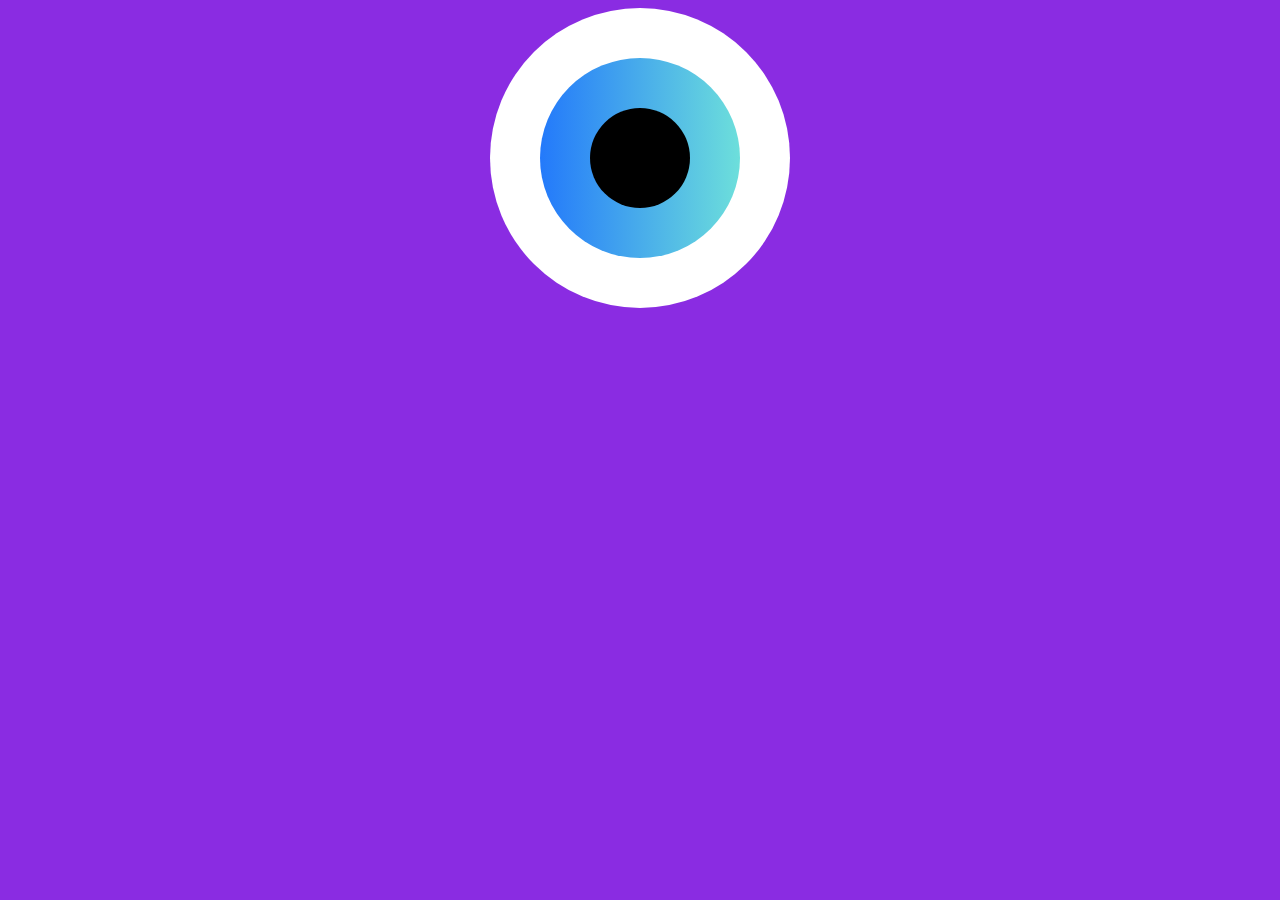
<file: eyes/index.html>
<!DOCTYPE html>
<html lang="en">

<head>
  <meta charset="UTF-8">
  <meta name="viewport" content="width=device-width, initial-scale=1.0">
  <title>Document</title>
  <link rel="stylesheet" href="./style.css">
  <script type="module" src="./index.js"></script>
</head>

<body>
  <div class="eye">
    <div class="iris">
      <div class="pupil"></div>
    </div>
  </div>
</body>

</html>
</file>
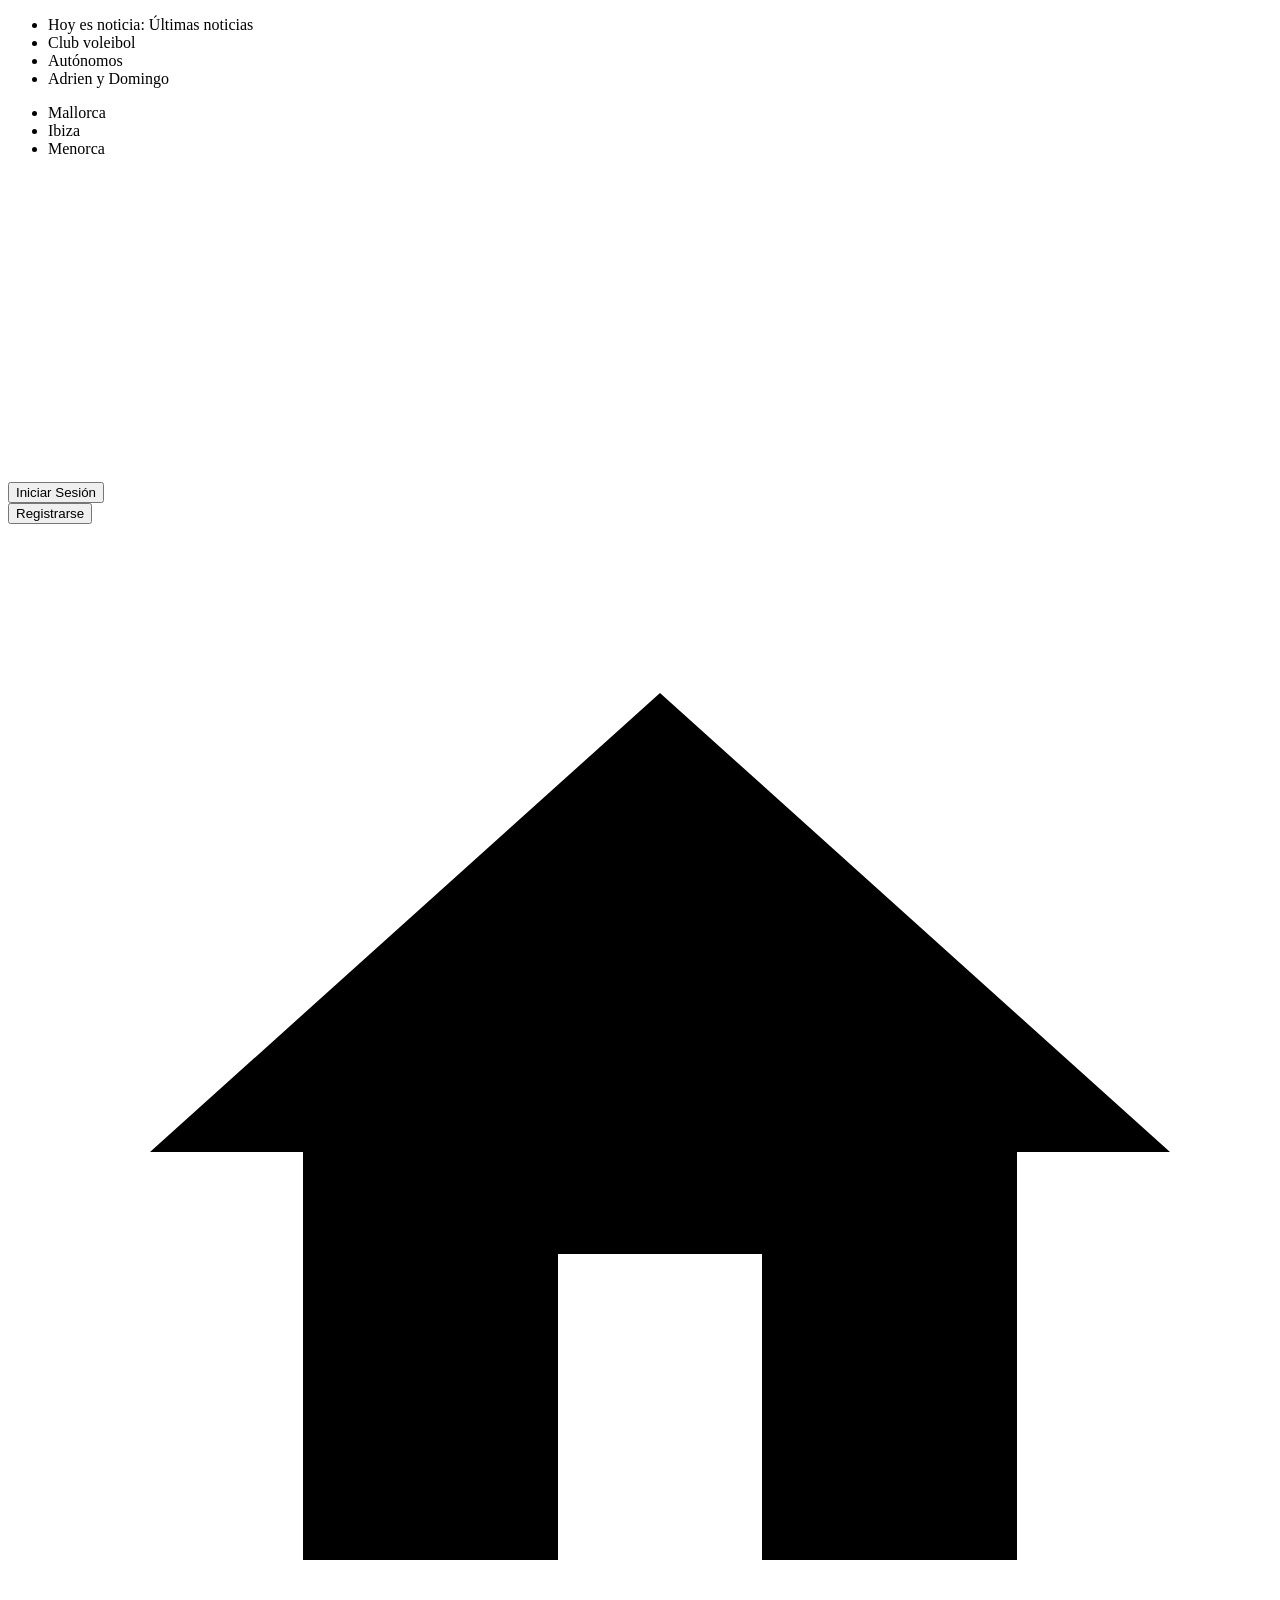
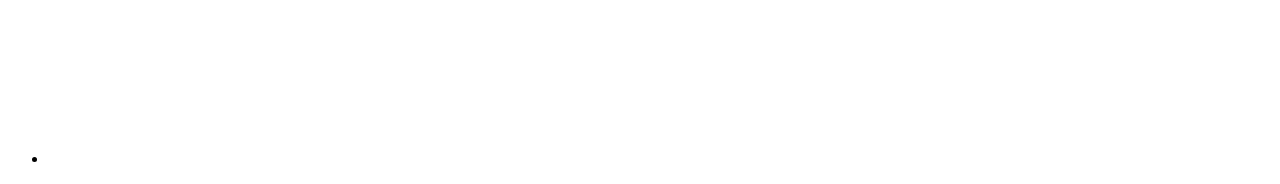
<file: html/index.html>
<!doctype html>
<html lang="en">
  <head>
    <meta charset="UTF-8" />
    <meta name="viewport" content="width=device-width, initial-scale=1.0" />
    <title>Document</title>
  </head>
  <body>
    <header>
      <div class="top-bar">
        <div class="feature-news">
          <ul>
            <li>Hoy es noticia: Últimas noticias</li>
            <li>Club voleibol</li>
            <li>Autónomos</li>
            <li>Adrien y Domingo</li>
        </div>
        <div class="editorials">
          <ul>
            <li>Mallorca</li>
            <li>Ibiza</li>
            <li>Menorca</li>
          </ul>
        </div>
      </div>

      <div class="main-bar">
        <div class="menu-icon">
          <svg></svg>
        </div>
        <div class="logo">
          <svg></svg>
        </div>
        
        <div class="user-area">
          <div class="login-button">
            <button>Iniciar Sesión</button>
          </div>
          <div class="register-button">
            <button>Registrarse</button>
          </div>
        </div>
      </div>

      <div class="menu-bar">
        <nav>
          <ul>
            <li><svg xmlns="http://www.w3.org/2000/svg" viewBox="0 0 24 24"><title>home</title><path d="M10,20V14H14V20H19V12H22L12,3L2,12H5V20H10Z" ></svg></li>
          </ul>
        </nav>
      </div>
    </header>
  </body>
</html>
</file>
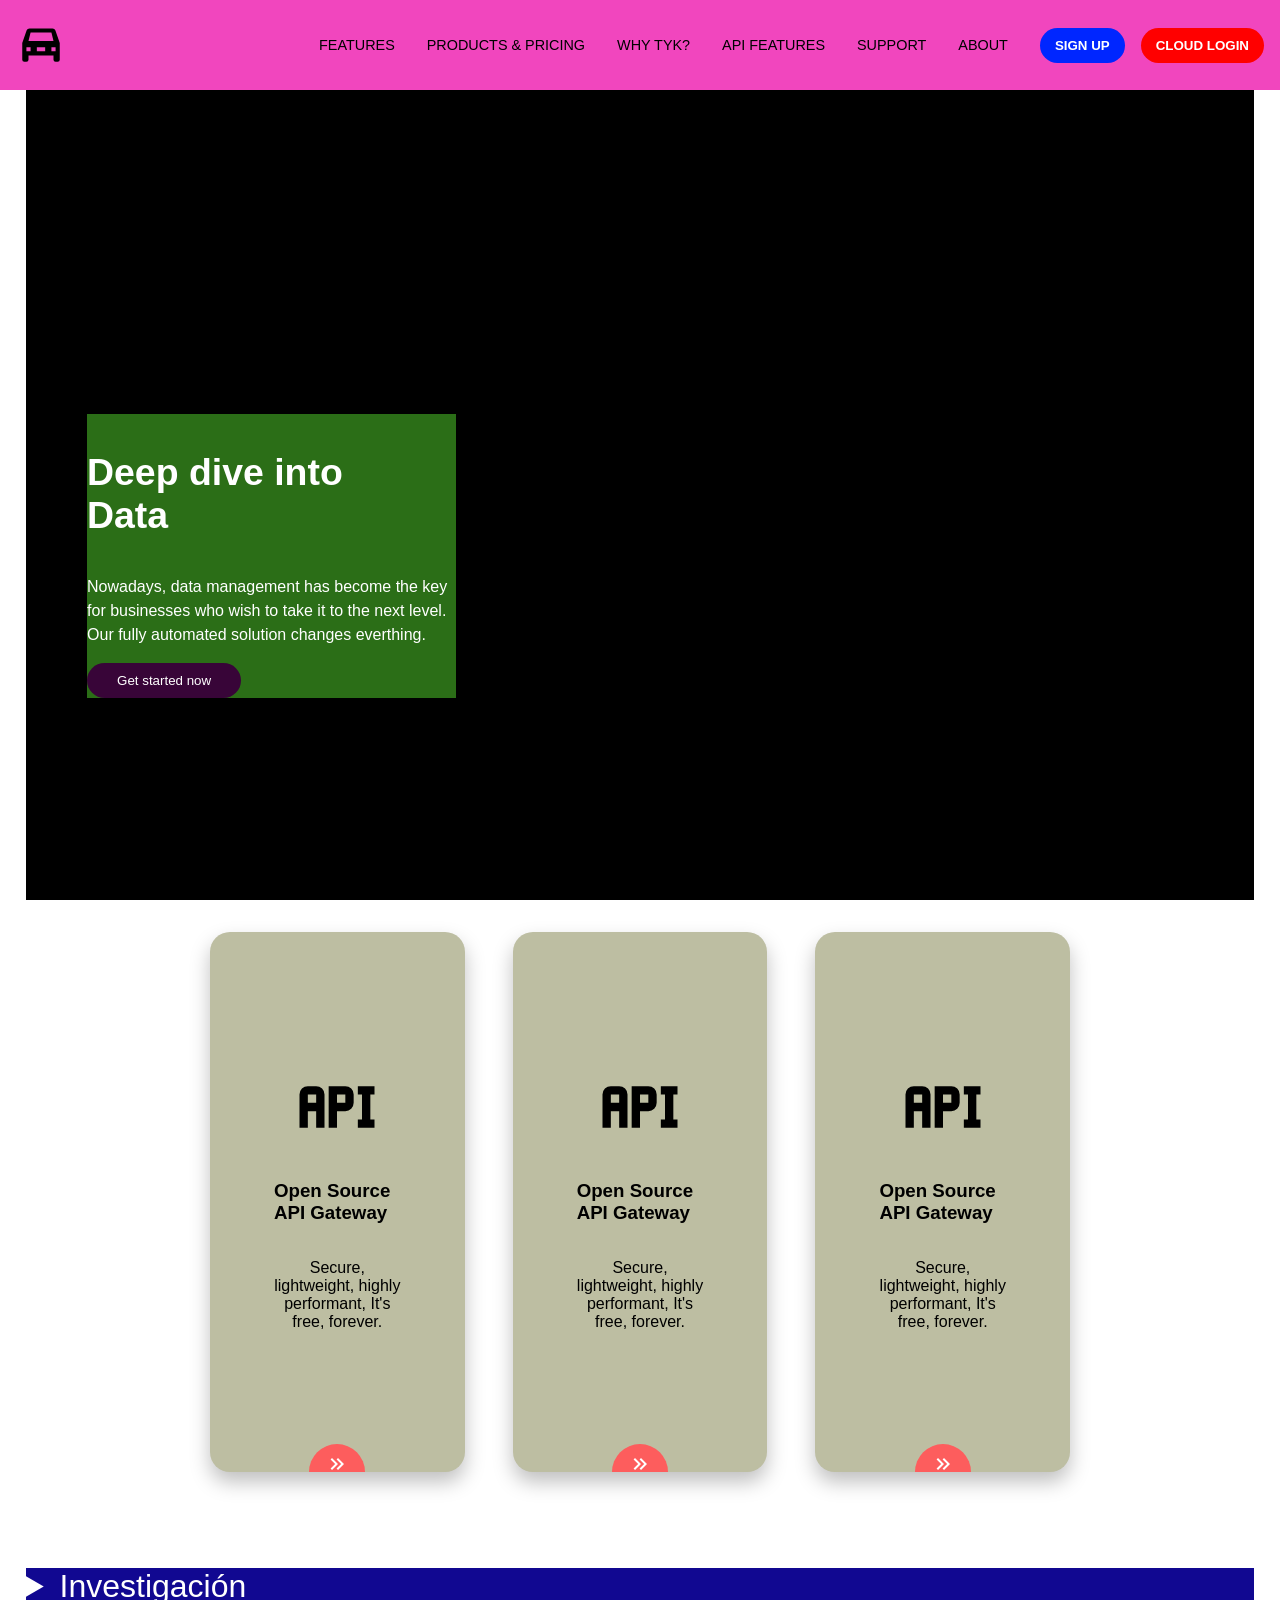
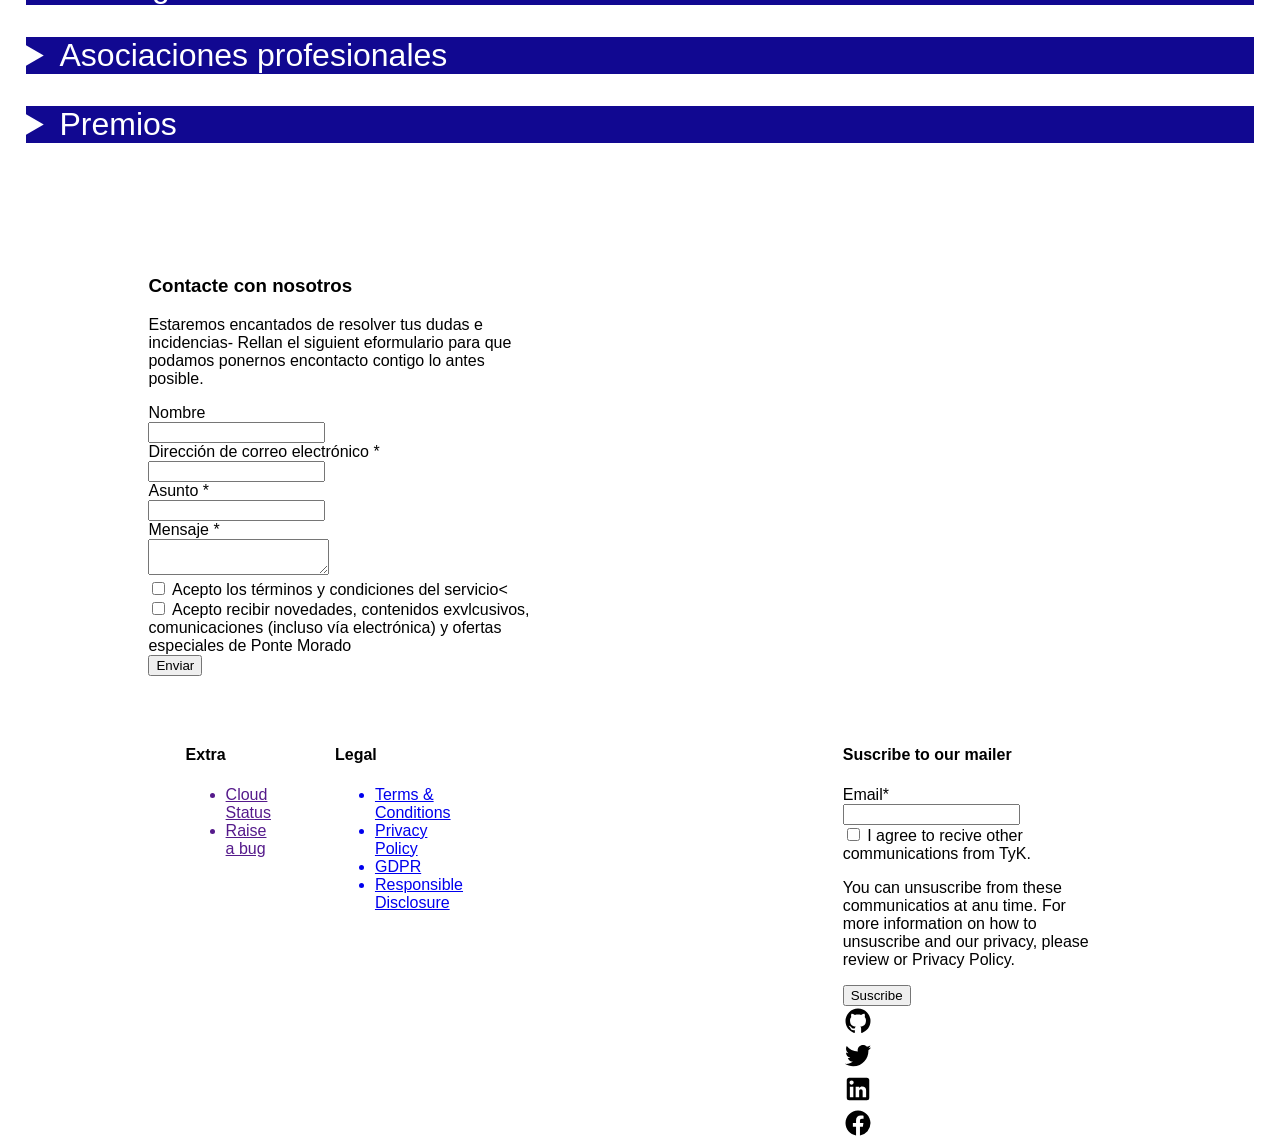
<file: prueba-maquetacion/index.html>
<!DOCTYPE html>
<html lang="en">

<head>
  <meta charset="UTF-8">
  <meta name="viewport" content="width=device-width, initial-scale=1.0">
  <title>Prueba de maquetación</title>
  <link rel="stylesheet" href="style.css">
</head>

<body>
  <header>
    <div class="menu">
      <div class="logo">
        <svg xmlns="http://www.w3.org/2000/svg" viewBox="0 0 24 24">
          <title>car-back</title>
          <path
            d="M6,11L7,  7H17L18,11M18.92,6C18.71,5.4 18.14,5 17.5,5H6.5C5.86,5 5.29,5.4 5.08,6L3,12V20A1,1 0 0,0 4,21H5A1,1 0 0,  0 6,20V18H18V20A1,1 0 0,0 19,21H20A1,1 0 0,0 21,20V12L18.92,6M7,16H5V14H7V16M19,16H17V14H19V16M14,  16H10V14H14V16Z" />
        </svg>
      </div>

      <nav class="menu-bar">
        <ul class="links">
          <li><a href="#">Features</a></li>
          <li><a href="#">Products & Pricing</a></li>
          <li><a href="#">Why TYK?</a></li>
          <li><a href="#">API Features</a></li>
          <li><a href="#">Support</a></li>
          <li><a href="#">About</a></li>

          <div class="user-area">
            <a href="">
              <button class="register">Sign Up</button>
            </a>

            <a href="">
              <button class="login">Cloud Login</button>
            </a>

          </div>
        </ul>
      </nav>
    </div>

  </header>

  <main>
    <section class="hero">
      <!--
      <div class="hero-image">
        <picture>
          <source srcset="" media="(min-width: 600px)" />
          <img src="https://www.gstatic.com/webp/gallery/3.webp" alt="background-hero" />
        </picture>
      </div>
      -->

      <div class="hero-call-to-action">
        <div class="hero-title">
          <h3>Deep dive into Data</h3>
        </div>

        <div class="hero-text">
          <p>
            Nowadays, data management has become the key for businesses who wish to take it to the next level. Our fully
            automated solution changes everthing.
          </p>
        </div>

        <div class="hero-button">
          <button>Get started now</button>
        </div>
      </div>
    </section>

    <section class="cards">
      <div class="card">
        <div class="card-image">
          <svg xmlns="http://www.w3.org/2000/svg" viewBox="0 0 24 24">
            <title>api</title>
            <path
              d="M7 7H5A2 2 0 0 0 3 9V17H5V13H7V17H9V9A2 2 0 0 0 7 7M7 11H5V9H7M14 7H10V17H12V13H14A2 2 0 0 0 16 11V9A2 2 0 0 0 14 7M14 11H12V9H14M20 9V15H21V17H17V15H18V9H17V7H21V9Z"
              width="100%" />
          </svg>
        </div>

        <div class="card-title">
          <h3>Open Source API Gateway</h3>
        </div>

        <div class="card-text">
          <p>
            Secure, lightweight, highly performant, It's free, forever.
          </p>


        </div>
        <div class="card-button">
          <a href="#">
            <svg xmlns="http://www.w3.org/2000/svg" viewBox="0 0 24 24">
              <title>chevron-double-right</title>
              <path
                d="M5.59,7.41L7,6L13,12L7,18L5.59,16.59L10.17,12L5.59,7.41M11.59,7.41L13,6L19,12L13,18L11.59,16.59L16.17,12L11.59,7.41Z"
                width="100%" />
            </svg>
          </a>
        </div>
      </div>

      <div class="card">
        <div class="card-image">
          <svg xmlns="http://www.w3.org/2000/svg" viewBox="0 0 24 24">
            <title>api</title>
            <path
              d="M7 7H5A2 2 0 0 0 3 9V17H5V13H7V17H9V9A2 2 0 0 0 7 7M7 11H5V9H7M14 7H10V17H12V13H14A2 2 0 0 0 16 11V9A2 2 0 0 0 14 7M14 11H12V9H14M20 9V15H21V17H17V15H18V9H17V7H21V9Z"
              width="100%" />
          </svg>
        </div>

        <div class="card-title">
          <h3>Open Source API Gateway</h3>
        </div>

        <div class="card-text">
          <p>
            Secure, lightweight, highly performant, It's free, forever.
          </p>
        </div>

        <div class="card-button">
          <a href="#">
            <svg xmlns="http://www.w3.org/2000/svg" viewBox="0 0 24 24">
              <title>chevron-double-right</title>
              <path
                d="M5.59,7.41L7,6L13,12L7,18L5.59,16.59L10.17,12L5.59,7.41M11.59,7.41L13,6L19,12L13,18L11.59,16.59L16.17,12L11.59,7.41Z"
                width="100%" />
            </svg>
          </a>
        </div>
      </div>
      <div class="card">
        <div class="card-image">
          <svg xmlns="http://www.w3.org/2000/svg" viewBox="0 0 24 24">
            <title>api</title>
            <path
              d="M7 7H5A2 2 0 0 0 3 9V17H5V13H7V17H9V9A2 2 0 0 0 7 7M7 11H5V9H7M14 7H10V17H12V13H14A2 2 0 0 0 16 11V9A2 2 0 0 0 14 7M14 11H12V9H14M20 9V15H21V17H17V15H18V9H17V7H21V9Z"
              width="100%" />
          </svg>
        </div>

        <div class="card-title">
          <h3>Open Source API Gateway</h3>
        </div>

        <div class="card-text">
          <p>
            Secure, lightweight, highly performant, It's free, forever.
          </p>
        </div>

        <div class="card-button">
          <a href="#">
            <svg xmlns="http://www.w3.org/2000/svg" viewBox="0 0 24 24">
              <title>chevron-double-right</title>
              <path
                d="M5.59,7.41L7,6L13,12L7,18L5.59,16.59L10.17,12L5.59,7.41M11.59,7.41L13,6L19,12L13,18L11.59,16.59L16.17,12L11.59,7.41Z"
                width="100%" />
            </svg>
          </a>
        </div>
      </div>
    </section>

    <section class="accordion">
      <div class="accordion-element">
        <details>
          <summary> Investigación</summary>
          <p>Lorem ipsum dolor sit amet consectetur adipisicing elit. Velit id assumenda minus eveniet ullam numquam
            impedit saepe laudantium quia sunt voluptas illo, itaque maxime debitis natus molestiae rerum nesciunt.
            Cumque.</p>
        </details>
      </div>

      <div class="accordion-element">
        <details>
          <summary> Asociaciones profesionales</summary>
          <p><span class="weight-font">Miembro numerario de la Sociedad Española de Cirugia Oral y Maxilofacial</span>
            desde el 8 de Junio
            de 2001 (Nº354).</p>
          <p><span class="weight-font">Inscrito en el Colegio de Médicos de les Illes Balears.</span> Nº Colegiado 07 /
            3309862, desde el 11 de Julio de
            2005.</p>
          <p><span class="weight-font">Inscrito en el Colegio de Odonto-estomatólogos de les Illes Balears.</span> Nº
            Colegiado 07000811, desde el 27 de
            Julio de 2007</p>
          <p><span class="weight-font">Miembro ITI (International Team of Implantology)</span> Nº 8838, desde 25 de
            Julio de 2007.</p>
          <p><span class="weight-font">Miembro de la Sociedad Española de Cirugia Plástica Facial (SECPF)</span> desde
            el 30 de Octubre de 2017.</p>
        </details>
      </div>

      <div class="accordion-element">
        <details>
          <summary> Premios</summary>
          <span></span>
          <p>Lorem ipsum dolor sit amet consectetur adipisicing elit. Ipsum quibusdam laborum esse beatae cum deleniti
            quo est blanditiis voluptatibus doloremque? Suscipit deleniti magni neque, quo labore inventore eveniet
            ratione quis.</p>
        </details>
      </div>
    </section>

    <section class="contact">
      <div class="contact-form">
        <div class="form-title">
          <h3>Contacte con nosotros</h3>
        </div>
        <div class="form-text">
          <p>
            Estaremos encantados de resolver tus dudas e incidencias- Rellan el siguient eformulario para que podamos
            ponernos encontacto contigo lo antes posible.
          </p>
        </div>
        <form action="">
          <div class="form-element">
            <div class="form-element-label">
              <label for="name">Nombre</label>
            </div>
            <div class="form-element-input">
              <input type="text" class="required" id="name" name="name">
            </div>
          </div>

          <div class="form-email">
            <label for="email">Dirección de correo electrónico *</label>
          </div>
          <div class="form-email-write">
            <input type="email" name="email" id="email">
          </div>
          <div class="form-case">
            <label for="subject">Asunto *</label>
          </div>
          <div class="form-case-write">
            <input type="text" name="subject" id="subject">
          </div>
          <div class="from-msj">
            <label for="message">Mensaje *</label>
          </div>
          <div class="form-msj-write">
            <textarea name="message" id="message"></textarea>
          </div>
          <div class="form-element-input">
            <label>
              <input type="checkbox" id="terms" /> Acepto los términos y condiciones del servicio< </label>
          </div>
          <div class="form-element-input">
            <label for="cbox2">
              <input type="checkbox" id="newsletter" />
              Acepto recibir novedades, contenidos exvlcusivos, comunicaciones (incluso vía electrónica) y ofertas
              especiales de Ponte Morado
            </label>
          </div>
          <div class="form-element-button">
            <button>Enviar</button>
          </div>
        </form>
      </div>
      <div class="contact-map">
        <iframe
          src="https://www.google.com/maps/embed?pb=!1m18!1m12!1m3!1d3074.4489310754343!2d2.648665824854148!3d39.59456843050223!2m3!1f0!2f0!3f0!3m2!1i1024!2i768!4f13.1!3m3!1m2!1s0x129792ef60f343b1%3A0x92f3d86d632e3f38!2sPONTE%20MORADO!5e0!3m2!1ses!2ses!4v1787825011271!5m2!1ses!2ses"
          width="600" height="450" style="border:0;" allowfullscreen="" loading="lazy"
          referrerpolicy="strict-origin-when-cross-origin"></iframe>
      </div>
    </section>

    <footer class="footer-hero">
      <div class="footer-column">
        <div class="footer-column-title">
          <h4>
            Extra
          </h4>
        </div>
        <div class="footer-column-text">
          <ul>
            <a href="">
              <li>Cloud Status</li>
            </a>
            <a href="">
              <li>Raise a bug</li>
            </a>
          </ul>
        </div>
      </div>

      <div class="footer-column">
        <div class="footer-column-legal-title">
          <h4>Legal</h4>
        </div>
        <div class="footer-column-legal-text">
          <ul>
            <a href="#">
              <li>Terms & Conditions</li>
            </a>
            <a href="#">
              <li>Privacy Policy</li>
            </a>
            <a href="#">
              <li>GDPR</li>
            </a>
            <a href="#">
              <li>Responsible Disclosure</li>
            </a>
          </ul>
        </div>
      </div>


      <div class="footer-column">
        <div class="footer-column-suscribe-title">
          <h4>Suscribe to our mailer</h4>
        </div>

        <div class="footer-column-suscribe-email">
          <form action="">
            <div class="footer-column-suscribe-email-title">
              <label for="text">Email*</label>
            </div>
            <div class="footer-column-suscribe-email-title-write">
              <input type="email">
            </div>
            <div class="footer-column-suscribe-checkbox">
              <input type="checkbox">
              <label for="text">I agree to recive other communications from TyK.</label>
            </div>
            <div class="footer-column-suscribe-text">
              <p>
                You can unsuscribe from these communicatios at anu time. For more information on how to unsuscribe and
                our privacy, please review or Privacy Policy.
              </p>
            </div>
            <div class="footer-column-suscribe-button">
              <button>Suscribe</button>
            </div>
          </form>

          <section class="social-networks">
            <div class="social-network">
              <a href="">
                <svg xmlns="http://www.w3.org/2000/svg" viewBox="0 0 24 24">
                  <title>github</title>
                  <path
                    d="M12,2A10,10 0 0,0 2,12C2,16.42 4.87,20.17 8.84,21.5C9.34,21.58 9.5,21.27 9.5,21C9.5,20.77 9.5,20.14 9.5,19.31C6.73,19.91 6.14,17.97 6.14,17.97C5.68,16.81 5.03,16.5 5.03,16.5C4.12,15.88 5.1,15.9 5.1,15.9C6.1,15.97 6.63,16.93 6.63,16.93C7.5,18.45 8.97,18 9.54,17.76C9.63,17.11 9.89,16.67 10.17,16.42C7.95,16.17 5.62,15.31 5.62,11.5C5.62,10.39 6,9.5 6.65,8.79C6.55,8.54 6.2,7.5 6.75,6.15C6.75,6.15 7.59,5.88 9.5,7.17C10.29,6.95 11.15,6.84 12,6.84C12.85,6.84 13.71,6.95 14.5,7.17C16.41,5.88 17.25,6.15 17.25,6.15C17.8,7.5 17.45,8.54 17.35,8.79C18,9.5 18.38,10.39 18.38,11.5C18.38,15.32 16.04,16.16 13.81,16.41C14.17,16.72 14.5,17.33 14.5,18.26C14.5,19.6 14.5,20.68 14.5,21C14.5,21.27 14.66,21.59 15.17,21.5C19.14,20.16 22,16.42 22,12A10,10 0 0,0 12,2Z"
                    width="100%" />
                </svg>
              </a>
            </div>
            <div class="social-network">
              <a href="">
                <svg xmlns="http://www.w3.org/2000/svg" viewBox="0 0 24 24">
                  <title>twitter</title>
                  <path
                    d="M22.46,6C21.69,6.35 20.86,6.58 20,6.69C20.88,6.16 21.56,5.32 21.88,4.31C21.05,4.81 20.13,5.16 19.16,5.36C18.37,4.5 17.26,4 16,4C13.65,4 11.73,5.92 11.73,8.29C11.73,8.63 11.77,8.96 11.84,9.27C8.28,9.09 5.11,7.38 3,4.79C2.63,5.42 2.42,6.16 2.42,6.94C2.42,8.43 3.17,9.75 4.33,10.5C3.62,10.5 2.96,10.3 2.38,10C2.38,10 2.38,10 2.38,10.03C2.38,12.11 3.86,13.85 5.82,14.24C5.46,14.34 5.08,14.39 4.69,14.39C4.42,14.39 4.15,14.36 3.89,14.31C4.43,16 6,17.26 7.89,17.29C6.43,18.45 4.58,19.13 2.56,19.13C2.22,19.13 1.88,19.11 1.54,19.07C3.44,20.29 5.7,21 8.12,21C16,21 20.33,14.46 20.33,8.79C20.33,8.6 20.33,8.42 20.32,8.23C21.16,7.63 21.88,6.87 22.46,6Z"
                    width="100%" />
                </svg>
              </a>
            </div>
            <div class="social-network">
              <a href="">
                <svg xmlns="http://www.w3.org/2000/svg" viewBox="0 0 24 24">
                  <title>linkedin</title>
                  <path
                    d="M19 3A2 2 0 0 1 21 5V19A2 2 0 0 1 19 21H5A2 2 0 0 1 3 19V5A2 2 0 0 1 5 3H19M18.5 18.5V13.2A3.26 3.26 0 0 0 15.24 9.94C14.39 9.94 13.4 10.46 12.92 11.24V10.13H10.13V18.5H12.92V13.57C12.92 12.8 13.54 12.17 14.31 12.17A1.4 1.4 0 0 1 15.71 13.57V18.5H18.5M6.88 8.56A1.68 1.68 0 0 0 8.56 6.88C8.56 5.95 7.81 5.19 6.88 5.19A1.69 1.69 0 0 0 5.19 6.88C5.19 7.81 5.95 8.56 6.88 8.56M8.27 18.5V10.13H5.5V18.5H8.27Z"
                    width="100%" />
                </svg>
              </a>
            </div>
            <div class="social-network">
              <a href="">
                <svg xmlns="http://www.w3.org/2000/svg" viewBox="0 0 24 24">
                  <title>facebook</title>
                  <path
                    d="M12 2.04C6.5 2.04 2 6.53 2 12.06C2 17.06 5.66 21.21 10.44 21.96V14.96H7.9V12.06H10.44V9.85C10.44 7.34 11.93 5.96 14.22 5.96C15.31 5.96 16.45 6.15 16.45 6.15V8.62H15.19C13.95 8.62 13.56 9.39 13.56 10.18V12.06H16.34L15.89 14.96H13.56V21.96A10 10 0 0 0 22 12.06C22 6.53 17.5 2.04 12 2.04Z"
                    width="100%" />
                </svg>
              </a>
            </div>
          </section>

        </div>
      </div>
    </footer>

  </main>
</body>

</html>
</file>
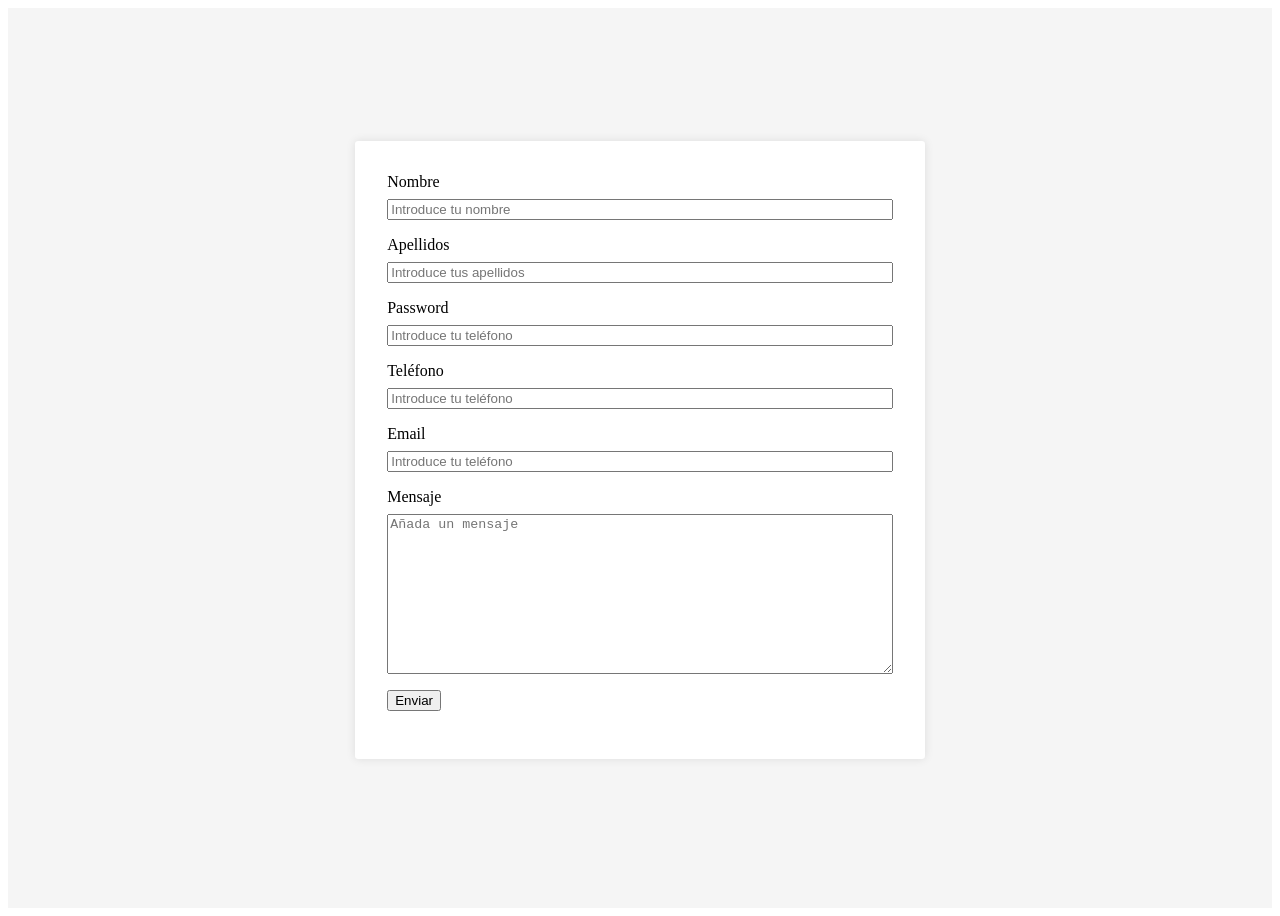
<file: ejemplos-js/12 - FormData Fetch y Asincronía/index.html>
<doctype html>
<html lang="es">

  <head>
    <meta charset="utf-8">
    <meta name="viewport" content="width=device-width, initial-scale=1">

    <title>Título</title>
    <meta name="description" content="descripción de la web, se recomienda 90 caracteres">
    <meta name="keywords" content="palabras clave, separadas, por comas">
    <link href="main.css" rel="stylesheet">
    <script type="module" src="app.js"></script>
  </head>

  <body>
    <main>
      <form id="form">
        <div class="form-element">
          <div class="form-element-label">
            <label for="name">Nombre</label>
          </div>
          <div class="form-element-input">
            <input type="text" name="name" id="name" data-validate="only-letters" placeholder="Introduce tu nombre">
          </div>
        </div>
        <div class="form-element">
          <div class="form-element-label">
            <label for="surname">Apellidos</label>
          </div>
          <div class="form-element-input">
            <input type="text" name="surname" id="surname" data-validate="only-letters"
              placeholder="Introduce tus apellidos">
          </div>
        </div>
        <div class="form-element">
          <div class="form-element-label">
            <label for="password">Password</label>
          </div>
          <div class="form-element-input">
            <input type="password" name="password" id="password" 
              placeholder="Introduce tu teléfono">
          </div>
        </div>
        <div class="form-element">
          <div class="form-element-label">
            <label for="telephone">Teléfono</label>
          </div>
          <div class="form-element-input">
            <input type="tel" name="telephone" id="telephone" data-validate="telephone"
              placeholder="Introduce tu teléfono">
          </div>
        </div>
        <div class="form-element">
          <div class="form-element-label">
            <label for="email">Email</label>
          </div>

          <div class="form-element-input">
            <input type="email" name="email" id="email" data-validate="email" placeholder="Introduce tu teléfono">
          </div>
        </div>
        <div class="form-element">
          <div class="form-element-info">
            <div class="form-element-label">
              <label for="message">Mensaje</label>
            </div>
          </div>
          <div class="form-element-input">
            <textarea name="message" id="message" class="limit-characters" maxlength="250"
              placeholder="Añada un mensaje"></textarea>
          </div>
        </div>

        <div class="form-element">
          <div class="form-element-input">
            <button id="send-form-button">Enviar</button>
          </div>
        </div>
      </form>

      <div id="notification">
        <p id="notification-message"></p>
      </div>
    </main>

  </body>

</html>
</file>
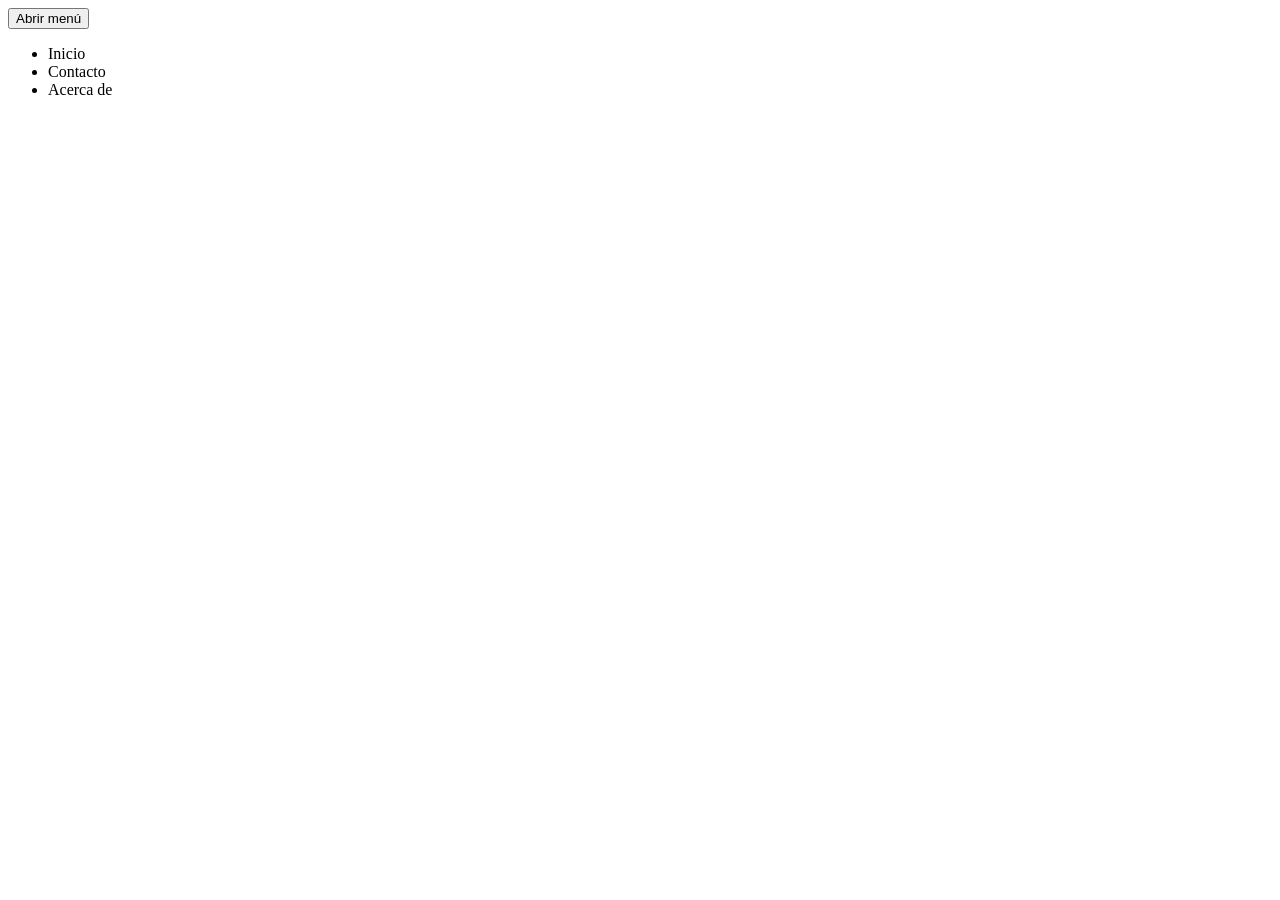
<file: ejemplos-js/2 - Selectores del DOM/index.html>
<doctype html>
<html lang="es">

  <head>
    <meta charset="utf-8">
    <meta name="viewport" content="width=device-width, initial-scale=1">

    <title>Título</title>
    <meta name="description" content="descripción de la web, se recomienda 90 caracteres">
    <meta name="keywords" content="palabras clave, separadas, por comas">

    <script type="module" src="app.js"></script>
  </head>

  <body>

    <main>
      <button id="menu-button" name="age">Abrir menú</button>

      <ul id="menu">
        <li class="menu-item uno">Inicio</li>
        <li class="menu-item dos">Contacto</li>
        <li class="menu-item tres">Acerca de</li>
      </ul>

    </main>

  </body>

</html>
</file>
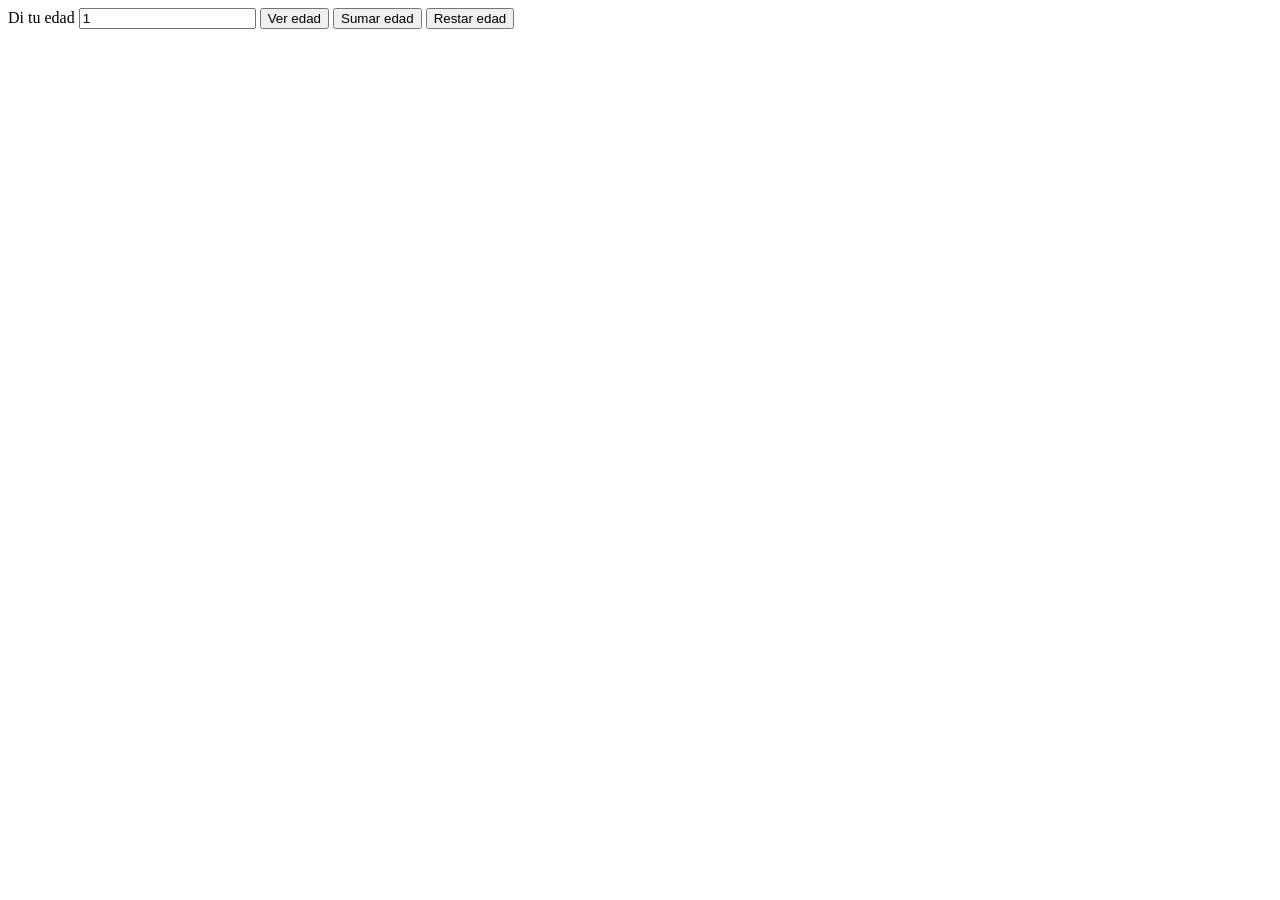
<file: ejemplos-js/4 - Condicionales y captura de atributos/index.html>
<doctype html>
<html lang="es">

  <head>
    <meta charset="utf-8">
    <meta name="viewport" content="width=device-width, initial-scale=1">

    <title>Título</title>
    <meta name="description" content="descripción de la web, se recomienda 90 caracteres">
    <meta name="keywords" content="palabras clave, separadas, por comas">

    <link href="main.css" rel="stylesheet">
    <script type="module" src="app.js"></script>
  </head>

  <body>

    <main>
      <span>Di tu edad</span>
      <input id="age" type="number" value="1">
      <button id="show-age">Ver edad</button>
      <button id="plus-age">Sumar edad</button>
      <button id="minus-age">Restar edad</button>

    </main>


  </body>

</html>
</file>
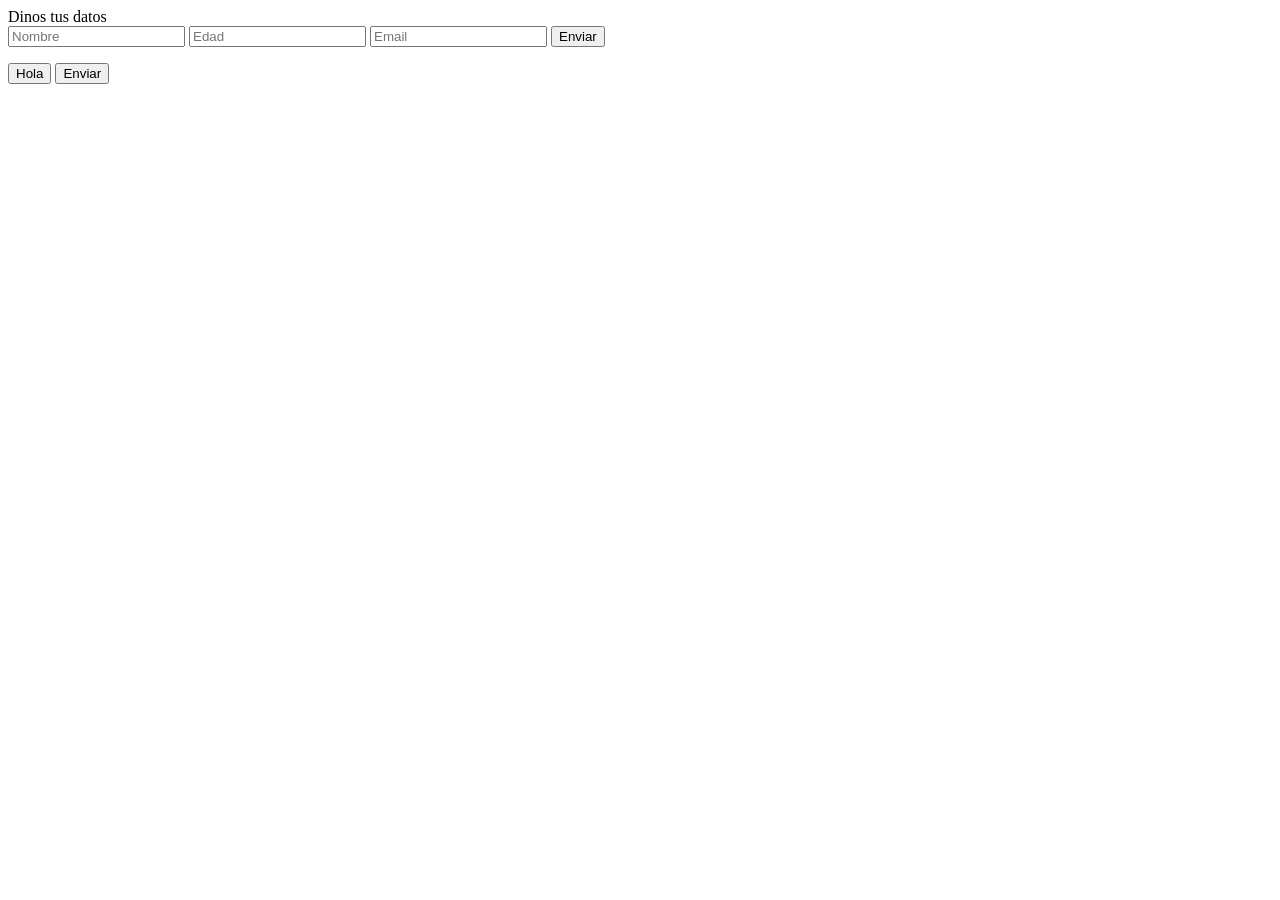
<file: ejemplos-js/5 - Funciones/index.html>
<doctype html>
<html lang="es">

  <head>
    <meta charset="utf-8">
    <meta name="viewport" content="width=device-width, initial-scale=1">

    <title>Título</title>
    <meta name="description" content="descripción de la web, se recomienda 90 caracteres">
    <meta name="keywords" content="palabras clave, separadas, por comas">

    <link href="main.css" rel="stylesheet">
    <script type="module" src="app.js"></script>
  </head>

  <body>

    <main>
      <span>Dinos tus datos</span>

      <form id="contact-form" action="">
        <input id="name" type="name" name="name" placeholder="Nombre">
        <input id="age" type="number" name="age" placeholder="Edad">
        <input id="email" type="text" name="email" placeholder="Email">
        <!-- <input type="submit" value="Enviar"> -->
        <button id="send-button">Enviar</button>

      </form>

      <button id="hello">Hola</button>
      <button id="send-button">Enviar</button>
    </main>

  </body>

</html>
</file>
<file: eyes/style.css>
body {
  align-items: center;
  background-color: hsl(271, 76%, 53%);
  display: flex;
  justify-content: center;
}

.eye {
  align-items: center;
  background-color: hsl(0, 0%, 100%);
  border-radius: 50%;
  display: flex;
  height: 300px;
  justify-content: center;
  position: relative;
  width: 300px;
}

.iris {
  align-items: center;
  background: linear-gradient(90deg, hsl(216, 96%, 56%), hsl(178, 64%, 65%));
  border-radius: 50%;
  display: flex;
  height: 200px;
  justify-content: center;
  position: absolute;
  width: 200px;
}

.pupil {
  background-color: hsl(0, 0%, 0%);
  border-radius: 50%;
  height: 100px;
  position: absolute;
  width: 100px;
}
</file>
<file: prueba-maquetacion/style.css>
body {
    font-family: Arial, Helvetica, sans-serif;
    margin: 0;
}

/* HEADER */

header {
    height: 10vh;
}

/* MAIN */

main {
    display: flex;
    flex-direction: column;
    gap: 2rem;
    padding: 0 2%;
}

/* MENÚ */

.logo {
    width: 50px;
}

.menu {
    align-items: center;
    background-color: hsl(318, 86%, 61%);
    display: flex;
    height: 100%;
    justify-content: space-between;
    padding: 0 1rem;
}

.menu-bar {
    display: flex;
    justify-content: center;
}

.menu-bar ul {
    align-items: center;
    display: flex;
    font-size: 0.9em;
    gap: 2rem;
    justify-content: space-between;
    text-transform: uppercase
}

.menu-bar ul li {
    list-style: none;
    text-transform: uppercase;
}

.menu-bar ul li a {
    color: hsl(0, 0%, 0%);
    text-decoration: none;
}

.user-area {
    display: flex;
    gap: 1rem;
}

.user-area .register {
    background-color: hsl(231, 100%, 50%);
    border: 0px none;
    border-radius: 20px;
    color: hsl(0, 0%, 100%);
    font-weight: 700;
    padding: 10px 15px;
    text-transform: uppercase;
}

.user-area .login {
    background-color: hsl(0, 100%, 50%);
    border: 0px none;
    border-radius: 20px;
    color: hsl(0, 0%, 100%);
    font-weight: 700;
    padding: 10px 15px;
    text-transform: uppercase;
}

/* HERO  */

.hero {
    height: 90vh;
    position: relative;
    background-color: hsl(0, 0%, 0%);
}

/* .hero-image{
    height: 100%;
    position: absolute;
    width: 100%;
    z-index: 1000;
} */


.hero-image img {
    display: block;
    height: 100%;
    width: 100%;
}

.hero-call-to-action {
    color: hsl(0, 0%, 100%);
    background-color: hsl(106, 66%, 26%);
    left: 5%;
    position: absolute;
    top: 40%;
    width: 30%;
    z-index: 1001;
}

.hero-call-to-action .hero-title {
    font-size: 2em;
    width: 80%;
}

.hero-call-to-action .hero-text {
    font-size: 1em;
    line-height: 1.5;
}


.hero-call-to-action .hero-button button {
    background-color: hsl(300, 84%, 12%);
    border: 0px none;
    border-radius: 20px;
    color: hsl(0, 0%, 100%);
    padding: 10px 30px;
}


/*  CARTAS */

.cards {
    display: flex;
    gap: 3rem;
    padding: 0% 15%;
}

.card {
    align-items: center;
    background-color: rgb(189, 190, 162);
    border-radius: 20px;
    box-shadow: 0 10px 20px rgba(0, 0, 0, 0.25);
    display: flex;
    height: 60vh;
    flex-direction: column;
    justify-content: center;
    overflow: hidden;
    padding: 0rem 4rem;
    position: relative;
}

.card-image {
    width: 100px;
}

.card-text {
    text-align: center;
}

.card-button {
    align-items: flex-start;
    background-color: hsl(0, 98%, 68%);
    bottom: -1.75rem;
    border-radius: 50%;
    display: flex;
    height: 2.5rem;
    justify-content: center;
    padding: 0.5rem;
    position: absolute;
    width: 2.5rem;
}

.card-button svg {
    fill: hsl(0, 0%, 100%);
    width: 1.5rem;
}

/* ACORDEÓN */

.accordion {
    padding: 3rem 0;
}

.accordion-element {
    padding: 1rem 0;
}

.accordion-element details summary {
    background-color: hsl(244, 90%, 30%);
    color: hsl(0, 0%, 100%);
    font-weight: 100;
    font-size: 2em;
}



.accordion-element details p {
    padding: 0 0 0 2rem;
}

.accordion-element details p::before {
    content: "|";
    color: hsl(244, 90%, 30%);
    padding-right: 15px;

}

.accordion-element .weight-font {
    font-weight: 700;
}

/* CONTACTO */

.contact {
    align-items: center;
    display: flex;
    justify-content: center;
    padding: 0 10%;

}

/* FOOTER */

.footer-hero {
    column-gap: 4rem;
    display: grid;
    grid-template-columns: 1fr 1fr 3fr 3fr;
    padding: 0 10rem;
}

.footer-column:nth-child(3) {
    grid-column: 4;
}









.social-networks {
    width: 30px;
}
</file>
<file: ejemplos-js/12 - FormData Fetch y Asincronía/main.css>
p {
  margin: 0;
}

main {
  align-items: center;
  background-color: #f5f5f5;
  display: flex;
  flex-direction: column;
  height: 100vh;
  justify-content: center;
  width: 100%;
}

form {
  background-color: #fff;
  border-radius: 0.2rem;
  box-shadow: 0 0 10px 0 rgba(0, 0, 0, 0.1);
  padding: 2rem;
  width: 40%;
}

form .form-element {
  margin-bottom: 1rem;
  width: 100%;
}

form .form-element .form-element-info {
  display: flex;
  justify-content: space-between;
}

form .form-element .form-element-label {
  margin-bottom: 0.5rem;
}

form .form-element .form-element-label label.invalid {
  color: hsl(0, 100%, 50%);
}

form .form-element .form-element-input {
  width: 100%;
}

form .form-element .form-element-input input,
form .form-element .form-element-input textarea {
  width: 100%;
}

form .form-element .form-element-input input.invalid,
form .form-element .form-element-input textarea.invalid {
  border: 1px solid hsl(0, 100%, 50%);
}

form .form-element .form-element-input textarea {
  height: 10rem;
}

#notification {
  background-color: hsl(0, 0%, 89%);
  border-radius: 0.2rem;
  bottom: 1rem;
  color: rgb(0, 0, 0);
  opacity: 0;
  padding: 1rem;
  position: fixed;
  right: 1rem;
  text-align: center;
  transition: opacity 0.3s ease-in-out;
}

#notification.active {
  opacity: 1;
}

#notification.success {
  border-top: 0.2rem solid hsl(120, 100%, 50%);
}

#notification p {
  font-size: 1.5rem;
}
</file>
<file: ejemplos-js/4 - Condicionales y captura de atributos/main.css>
#square {
  width: 5rem;
  height: 5rem;
  background-color: hsl(0, 100%, 50%);
}

#square.active {
  background-color: hsl(246, 100%, 50%);
}
</file>
<file: ejemplos-js/5 - Funciones/main.css>
#square {
  width: 5rem;
  height: 5rem;
  background-color: hsl(0, 100%, 50%);
}

#square.active {
  background-color: hsl(246, 100%, 50%);
}
</file>
